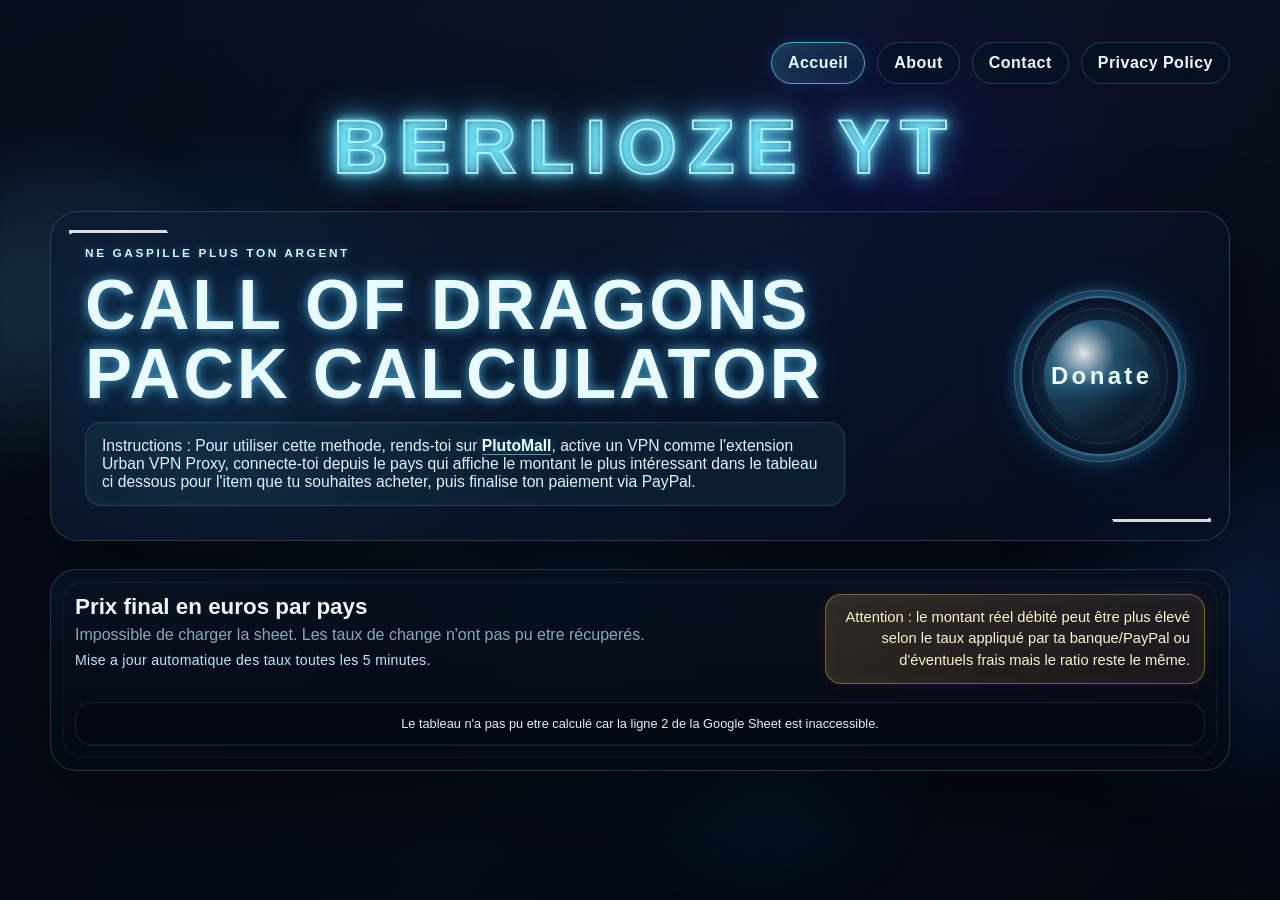
<file: index.html>
<!DOCTYPE html>
<html lang="fr">
<head>
    <meta charset="UTF-8">
    <meta name="viewport" content="width=device-width, initial-scale=1.0">
    <title>Prix par pays</title>
    <script async src="https://pagead2.googlesyndication.com/pagead/js/adsbygoogle.js?client=ca-pub-2114384191741076" crossorigin="anonymous"></script>
    <link rel="stylesheet" href="style.css?v=20260316-4">
    <script src="script.js?v=20260316-4" defer></script>
</head>
<body>
    <div class="bg-orb orb-one"></div>
    <div class="bg-orb orb-two"></div>
    <div class="bg-grid"></div>

    <main class="page">
        <nav class="top-nav" aria-label="Navigation principale">
            <a class="nav-link nav-link-active" href="index.html" aria-current="page">Accueil</a>
            <a class="nav-link" href="about.html">About</a>
            <a class="nav-link" href="contact.html">Contact</a>
            <a class="nav-link" href="privacy-policy.html">Privacy Policy</a>
        </nav>

        <div class="site-signature" aria-label="Pseudo du site">BERLIOZE YT</div>

        <section class="hero">
            <div class="hero-copy">
                <p class="eyebrow">Ne gaspille plus ton argent</p>
                <h1>CALL OF DRAGONS PACK CALCULATOR</h1>
                <p class="intro">
                    
                </p>
                <p class="method">
                    Instructions : Pour utiliser cette methode, rends-toi sur
                    <a class="inline-link" href="https://store.farlightgames.com/cod" target="_blank" rel="noreferrer">PlutoMall</a>,
                    active un VPN comme
                    l'extension Urban VPN Proxy, connecte-toi depuis le pays qui affiche le montant
                    le plus intéressant dans le tableau ci dessous pour l'item que tu souhaites acheter, puis finalise ton paiement via PayPal.
                </p>
            </div>

            <a
                class="hero-badge donate-badge"
                href="https://paypal.me/BerliozeYT?country.x=FR&locale.x=fr_FR"
                target="_blank"
                rel="noreferrer"
                aria-label="Faire un don via PayPal"
            >
                <div class="badge-core"></div>
                <div class="badge-ring"></div>
                <div class="badge-label">Donate</div>
            </a>
        </section>

        <section class="table-card">
            <div class="table-header">
                <div>
                    <h2>Prix final en euros par pays</h2>
                    <p id="table-status" class="status" aria-live="polite">Chargement des prix locaux et des taux...</p>
                    <p class="refresh-note">Mise a jour automatique des taux toutes les 5 minutes.</p>
                </div>
                <p class="table-note">
                    Attention : le montant réel débité peut être plus élevé selon le taux appliqué par ta banque/PayPal ou d'éventuels frais mais le ratio reste le même.
                </p>
            </div>

            <section class="mobile-pricing" aria-label="Meilleur prix par objet sur mobile">
                <div class="mobile-pricing-header">
                    <h3>Vue mobile</h3>
                    <p>Objet + meilleur pays/prix</p>
                </div>
                <div class="mobile-pricing-columns" aria-hidden="true">
                    <span>Objet</span>
                    <span>Meilleur prix</span>
                </div>
                <div id="mobile-pricing-list" class="mobile-pricing-list"></div>
            </section>

            <div id="pricing-table-sticky-head" class="table-sticky-head" aria-hidden="true"></div>

            <div class="table-wrap desktop-table-wrap">
                <table id="pricing-table">
                    <thead></thead>
                    <tbody></tbody>
                    <tfoot></tfoot>
                </table>
            </div>
        </section>
    </main>
</body>
</html>
</file>
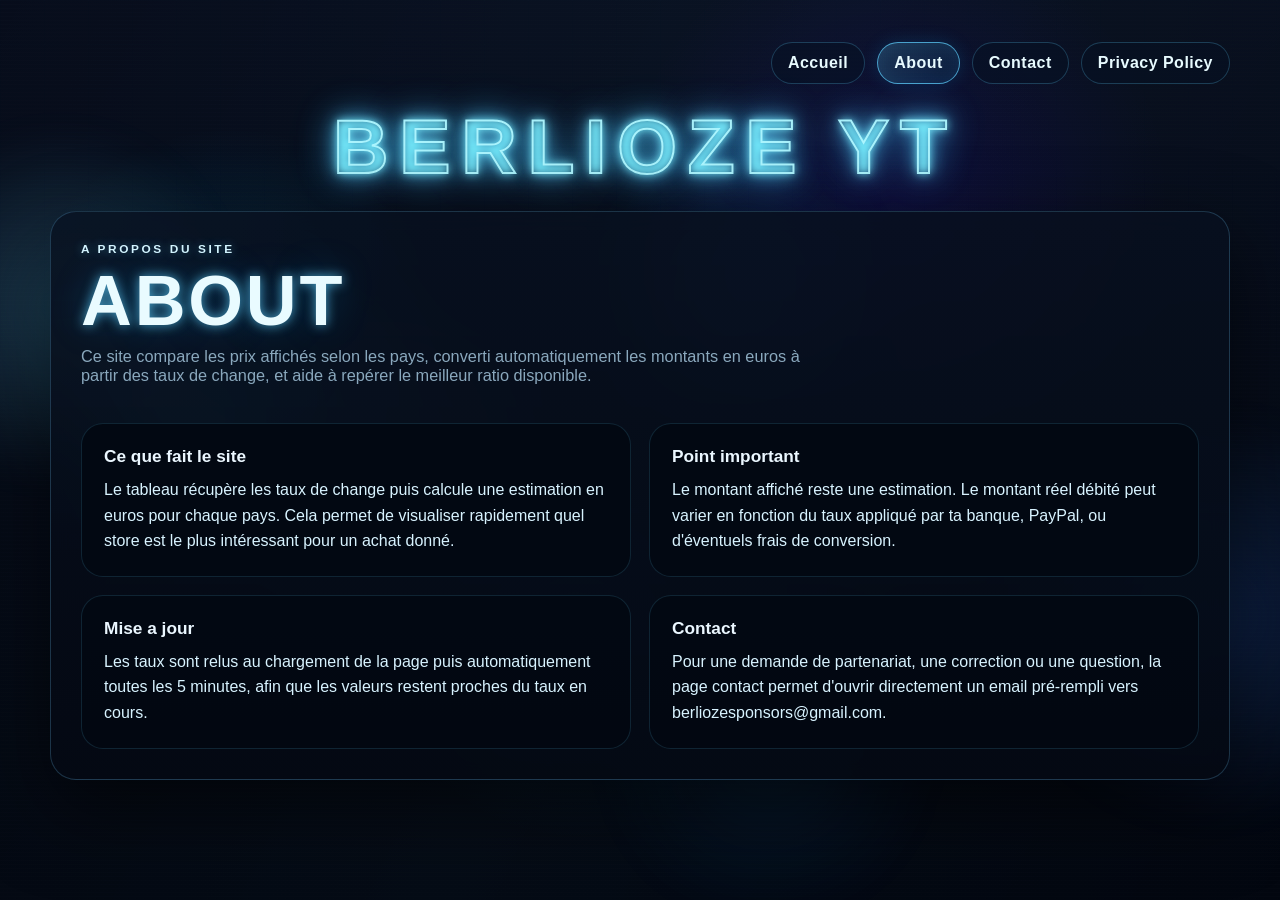
<file: about.html>
<!DOCTYPE html>
<html lang="fr">
<head>
    <meta charset="UTF-8">
    <meta name="viewport" content="width=device-width, initial-scale=1.0">
    <title>About - BERLIOZE YT</title>
    <script async src="https://pagead2.googlesyndication.com/pagead/js/adsbygoogle.js?client=ca-pub-2114384191741076" crossorigin="anonymous"></script>
    <link rel="stylesheet" href="style.css?v=20260316-4">
</head>
<body>
    <div class="bg-orb orb-one"></div>
    <div class="bg-orb orb-two"></div>
    <div class="bg-grid"></div>

    <main class="page">
        <nav class="top-nav" aria-label="Navigation principale">
            <a class="nav-link" href="index.html">Accueil</a>
            <a class="nav-link nav-link-active" href="about.html" aria-current="page">About</a>
            <a class="nav-link" href="contact.html">Contact</a>
            <a class="nav-link" href="privacy-policy.html">Privacy Policy</a>
        </nav>

        <div class="site-signature" aria-label="Pseudo du site">BERLIOZE YT</div>

        <section class="about-card">
            <div class="about-hero">
                <p class="eyebrow">A propos du site</p>
                <h1>About</h1>
                <p class="intro">
                    Ce site compare les prix affichés selon les pays,
                    converti automatiquement les montants en euros à partir des taux de change,
                    et aide à repérer le meilleur ratio disponible.
                </p>
            </div>

            <div class="about-grid">
                <article class="about-panel">
                    <h2>Ce que fait le site</h2>
                    <p>
                        Le tableau récupère les taux de change puis calcule une estimation
                        en euros pour chaque pays. Cela permet de visualiser rapidement quel store est le plus
                        intéressant pour un achat donné.
                    </p>
                </article>

                <article class="about-panel">
                    <h2>Point important</h2>
                    <p>
                        Le montant affiché reste une estimation. Le montant réel débité peut varier en fonction
                        du taux appliqué par ta banque, PayPal, ou d'éventuels frais de conversion.
                    </p>
                </article>

                <article class="about-panel">
                    <h2>Mise a jour</h2>
                    <p>
                        Les taux sont relus au chargement de la page puis automatiquement
                        toutes les 5 minutes, afin que les valeurs restent proches du taux en cours.
                    </p>
                </article>

                <article class="about-panel">
                    <h2>Contact</h2>
                    <p>
                        Pour une demande de partenariat, une correction ou une question, la page contact permet
                        d'ouvrir directement un email pré-rempli vers berliozesponsors@gmail.com.
                    </p>
                </article>
            </div>
        </section>
    </main>
</body>
</html>
</file>
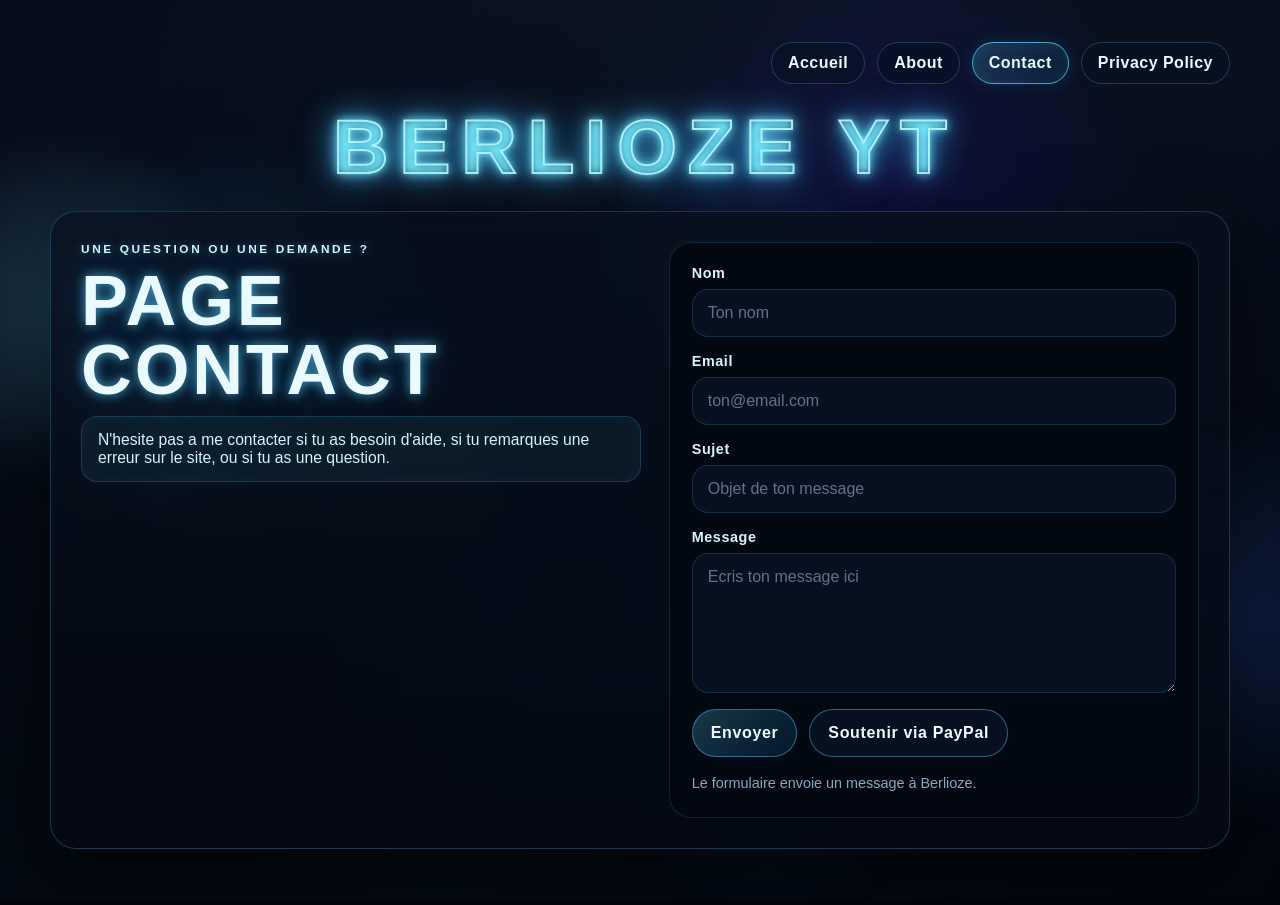
<file: contact.html>
<!DOCTYPE html>
<html lang="fr">
<head>
    <meta charset="UTF-8">
    <meta name="viewport" content="width=device-width, initial-scale=1.0">
    <title>Contact - BERLIOZE YT</title>
    <script async src="https://pagead2.googlesyndication.com/pagead/js/adsbygoogle.js?client=ca-pub-2114384191741076" crossorigin="anonymous"></script>
    <link rel="stylesheet" href="style.css?v=20260316-4">
</head>
<body>
    <div class="bg-orb orb-one"></div>
    <div class="bg-orb orb-two"></div>
    <div class="bg-grid"></div>

    <main class="page">
        <nav class="top-nav" aria-label="Navigation principale">
            <a class="nav-link" href="index.html">Accueil</a>
            <a class="nav-link" href="about.html">About</a>
            <a class="nav-link nav-link-active" href="contact.html" aria-current="page">Contact</a>
            <a class="nav-link" href="privacy-policy.html">Privacy Policy</a>
        </nav>

        <div class="site-signature" aria-label="Pseudo du site">BERLIOZE YT</div>

        <section class="contact-card">
            <div class="contact-copy">
                <p class="eyebrow">Une question ou une demande ?</p>
                <h1>Page contact</h1>
                <p class="method">
                    N'hesite pas a me contacter si tu as besoin d'aide, si tu remarques une erreur sur le site,
                    ou si tu as une question.
                </p>
            </div>

            <form
                class="contact-form"
                id="contact-form"
                action="https://formspree.io/f/meerlbvv"
                method="post"
            >
                <label class="form-field">
                    <span>Nom</span>
                    <input type="text" name="name" placeholder="Ton nom" required>
                </label>

                <label class="form-field">
                    <span>Email</span>
                    <input type="email" name="email" placeholder="ton@email.com" required>
                </label>

                <input type="hidden" name="_subject" value="Nouveau message depuis le site BERLIOZE YT">
                <input type="hidden" name="_replyto" value="berliozesponsors@gmail.com">

                <label class="form-field">
                    <span>Sujet</span>
                    <input type="text" name="subject" placeholder="Objet de ton message" required>
                </label>

                <label class="form-field">
                    <span>Message</span>
                    <textarea name="message" rows="6" placeholder="Ecris ton message ici" required></textarea>
                </label>

                <div class="contact-actions">
                    <button class="contact-button" type="submit">Envoyer</button>
                    <a
                        class="contact-button contact-button-secondary"
                        href="https://paypal.me/BerliozeYT?country.x=FR&locale.x=fr_FR"
                        target="_blank"
                        rel="noreferrer"
                    >
                        Soutenir via PayPal
                    </a>
                </div>

                <p class="contact-disclaimer">
                    Le formulaire envoie un message à Berlioze.
                </p>
            </form>
        </section>
    </main>
</body>
</html>
</file>
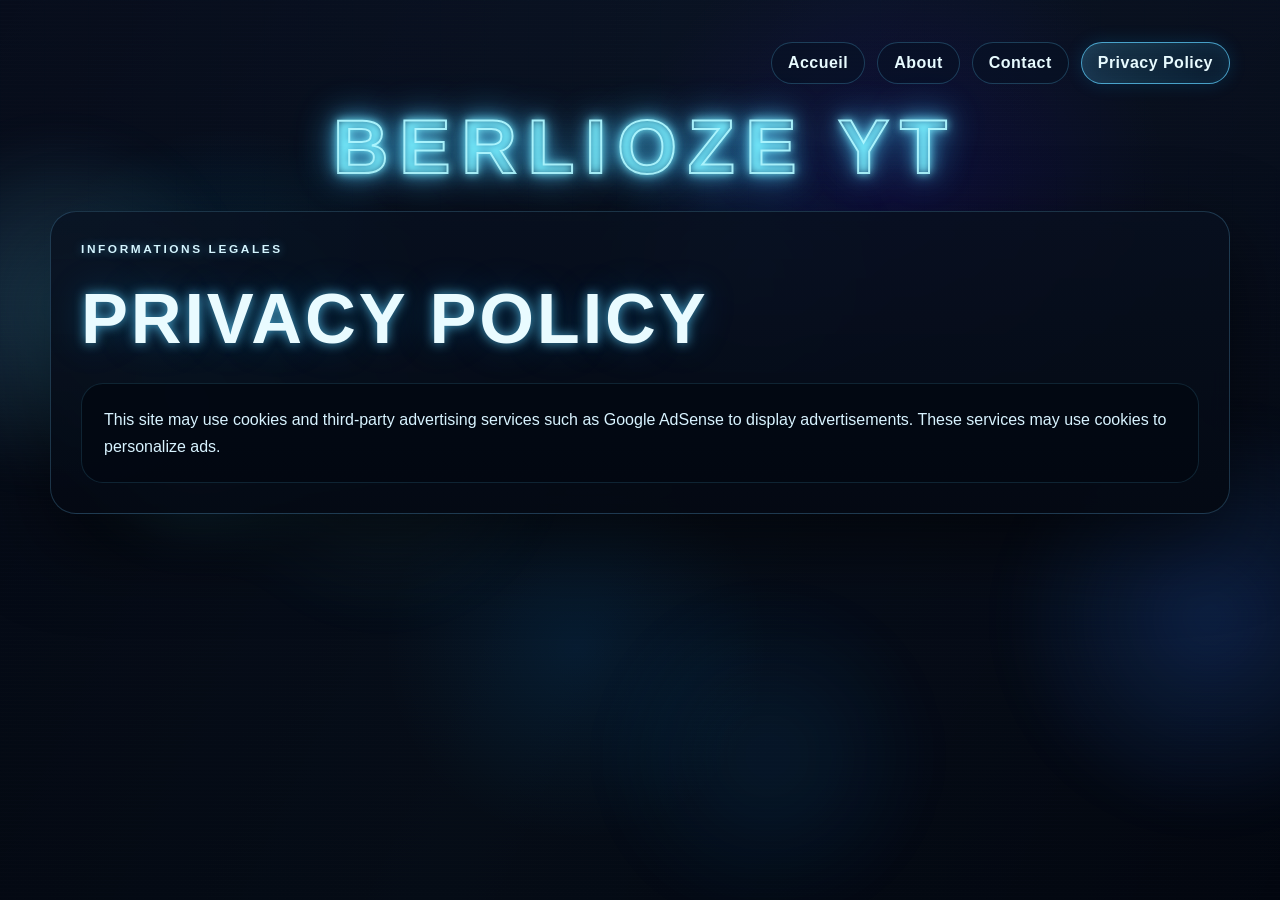
<file: privacy-policy.html>
<!DOCTYPE html>
<html lang="fr">
<head>
    <meta charset="UTF-8">
    <meta name="viewport" content="width=device-width, initial-scale=1.0">
    <title>Privacy Policy - BERLIOZE YT</title>
    <script async src="https://pagead2.googlesyndication.com/pagead/js/adsbygoogle.js?client=ca-pub-2114384191741076" crossorigin="anonymous"></script>
    <link rel="stylesheet" href="style.css?v=20260316-4">
</head>
<body>
    <div class="bg-orb orb-one"></div>
    <div class="bg-orb orb-two"></div>
    <div class="bg-grid"></div>

    <main class="page">
        <nav class="top-nav" aria-label="Navigation principale">
            <a class="nav-link" href="index.html">Accueil</a>
            <a class="nav-link" href="about.html">About</a>
            <a class="nav-link" href="contact.html">Contact</a>
            <a class="nav-link nav-link-active" href="privacy-policy.html" aria-current="page">Privacy Policy</a>
        </nav>

        <div class="site-signature" aria-label="Pseudo du site">BERLIOZE YT</div>

        <section class="legal-card">
            <p class="eyebrow">Informations legales</p>
            <h1>Privacy Policy</h1>
            <div class="legal-panel">
                <p>
                    This site may use cookies and third-party advertising services such as Google AdSense to display advertisements.
                    These services may use cookies to personalize ads.
                </p>
            </div>
        </section>
    </main>
</body>
</html>
</file>
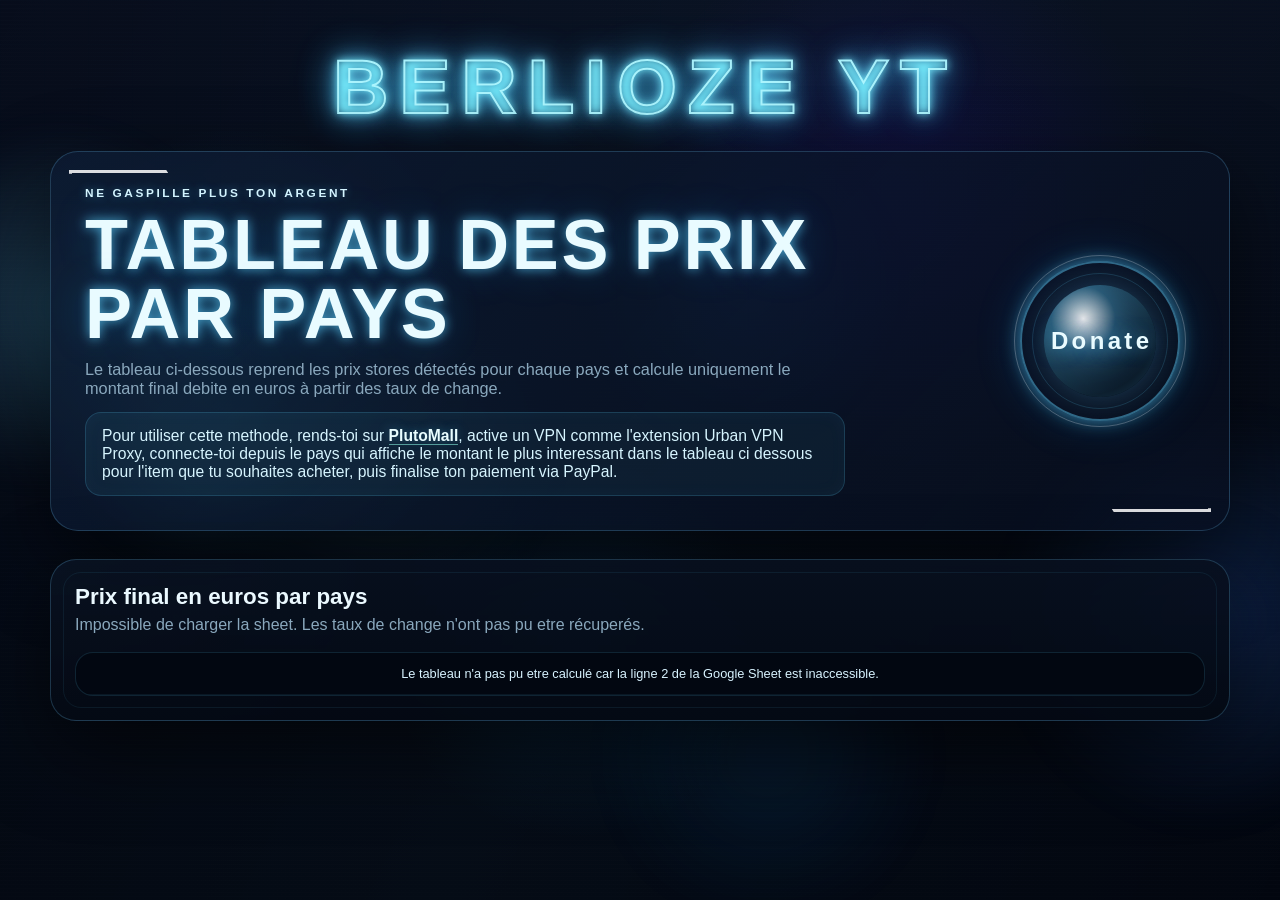
<file: temp.html>
<!DOCTYPE html>
<html lang="fr">
<head>
    <meta charset="UTF-8">
    <meta name="viewport" content="width=device-width, initial-scale=1.0">
    <title>Prix par pays</title>
    <link rel="stylesheet" href="style.css">
    <script src="script.js" defer></script>
</head>
<body>
    <div class="bg-orb orb-one"></div>
    <div class="bg-orb orb-two"></div>
    <div class="bg-grid"></div>

    <main class="page">
        <div class="site-signature" aria-label="Pseudo du site">BERLIOZE YT</div>

        <section class="hero">
            <div class="hero-copy">
                <p class="eyebrow">Ne gaspille plus ton argent</p>
                <h1>Tableau des prix par pays</h1>
                <p class="intro">
                    Le tableau ci-dessous reprend les prix stores détectés pour chaque pays et calcule
                    uniquement le montant final debite en euros à partir des taux de change.
                </p>
                <p class="method">
                    Pour utiliser cette methode, rends-toi sur
                    <a class="inline-link" href="https://store.farlightgames.com/cod" target="_blank" rel="noreferrer">PlutoMall</a>,
                    active un VPN comme
                    l'extension Urban VPN Proxy, connecte-toi depuis le pays qui affiche le montant
                    le plus interessant dans le tableau ci dessous pour l'item que tu souhaites acheter, puis finalise ton paiement via PayPal.
                </p>
            </div>

            <a
                class="hero-badge donate-badge"
                href="https://paypal.me/BerliozeYT?country.x=FR&locale.x=fr_FR"
                target="_blank"
                rel="noreferrer"
                aria-label="Faire un don via PayPal"
            >
                <div class="badge-core"></div>
                <div class="badge-ring"></div>
                <div class="badge-label">Donate</div>
            </a>
        </section>

        <section class="table-card">
            <div class="table-header">
                <div>
                    <h2>Prix final en euros par pays</h2>
                    <p id="table-status" class="status" aria-live="polite">Chargement des prix locaux et des taux...</p>
                </div>
            </div>

            <div class="table-wrap">
                <table id="pricing-table">
                    <thead></thead>
                    <tbody></tbody>
                </table>
            </div>
        </section>
    </main>
</body>
</html>
</file>
<file: style.css>
* {
    box-sizing: border-box;
}

:root {
    --bg: #060913;
    --bg-deep: #03050b;
    --panel: rgba(10, 18, 34, 0.72);
    --panel-strong: rgba(8, 15, 28, 0.9);
    --line: rgba(115, 206, 255, 0.22);
    --line-strong: rgba(115, 206, 255, 0.55);
    --text: #ebf7ff;
    --muted: #8aa8bd;
    --accent: #5fd1ff;
    --accent-strong: #0ea5ff;
    --accent-soft: rgba(95, 209, 255, 0.18);
    --glow: 0 0 18px rgba(95, 209, 255, 0.55), 0 0 48px rgba(14, 165, 255, 0.2);
    --shadow: 0 30px 80px rgba(0, 0, 0, 0.55);
}

html {
    width: 100%;
    overflow-x: hidden;
    background: radial-gradient(circle at top, #0a1430 0%, var(--bg) 45%, var(--bg-deep) 100%);
}

body {
    margin: 0;
    width: 100%;
    max-width: 100%;
    min-height: 100vh;
    position: relative;
    overflow-x: hidden;
    color: var(--text);
    font-family: "Trebuchet MS", "Segoe UI", sans-serif;
    background:
        radial-gradient(circle at 18% 38%, rgba(0, 183, 255, 0.18), transparent 18%),
        radial-gradient(circle at 70% 22%, rgba(55, 0, 255, 0.12), transparent 24%),
        radial-gradient(circle at 45% 72%, rgba(0, 149, 255, 0.1), transparent 20%),
        linear-gradient(180deg, rgba(7, 13, 28, 0.92), rgba(2, 6, 15, 0.98));
}

body::before,
body::after {
    content: "";
    position: fixed;
    inset: 0;
    pointer-events: none;
    z-index: 0;
}

body::before {
    background:
        radial-gradient(circle at 15% 48%, rgba(98, 221, 255, 0.3), transparent 10%),
        radial-gradient(circle at 30% 50%, rgba(98, 221, 255, 0.12), transparent 18%),
        radial-gradient(circle at 58% 32%, rgba(30, 147, 255, 0.16), transparent 16%),
        radial-gradient(circle at 60% 84%, rgba(30, 147, 255, 0.12), transparent 16%);
    filter: blur(30px);
    opacity: 0.85;
}

body::after {
    background:
        linear-gradient(115deg, transparent 0%, rgba(95, 209, 255, 0.08) 50%, transparent 100%),
        repeating-linear-gradient(
            180deg,
            rgba(255, 255, 255, 0.015) 0,
            rgba(255, 255, 255, 0.015) 1px,
            transparent 1px,
            transparent 4px
        );
    mix-blend-mode: screen;
    opacity: 0.32;
}

.bg-orb,
.bg-grid {
    position: fixed;
    pointer-events: none;
    z-index: 0;
}

.bg-orb {
    border-radius: 999px;
    filter: blur(18px);
}

.orb-one {
    top: 14%;
    left: -120px;
    width: 360px;
    height: 360px;
    background: radial-gradient(circle, rgba(95, 209, 255, 0.24), transparent 70%);
}

.orb-two {
    right: -140px;
    bottom: 8%;
    width: 420px;
    height: 420px;
    background: radial-gradient(circle, rgba(45, 122, 255, 0.2), transparent 70%);
}

.bg-grid {
    inset: 0;
    background-image:
        linear-gradient(rgba(112, 180, 255, 0.05) 1px, transparent 1px),
        linear-gradient(90deg, rgba(112, 180, 255, 0.05) 1px, transparent 1px);
    background-size: 44px 44px;
    mask-image: linear-gradient(180deg, rgba(255, 255, 255, 0.5), transparent 85%);
    opacity: 0.25;
}

.page {
    position: relative;
    z-index: 1;
    width: min(1180px, calc(100% - 32px));
    max-width: 100%;
    margin: 0 auto;
    padding: 42px 0 56px;
}

.top-nav {
    display: flex;
    justify-content: flex-end;
    gap: 12px;
    margin: 0 0 18px;
}

.nav-link {
    display: inline-flex;
    align-items: center;
    justify-content: center;
    min-height: 42px;
    padding: 10px 16px;
    border: 1px solid rgba(95, 209, 255, 0.24);
    border-radius: 999px;
    background: rgba(7, 18, 35, 0.55);
    color: #e8fbff;
    text-decoration: none;
    font-weight: 700;
    letter-spacing: 0.03em;
    transition: transform 180ms ease, border-color 180ms ease, box-shadow 180ms ease;
}

.nav-link:hover {
    transform: translateY(-1px);
    border-color: rgba(95, 209, 255, 0.56);
    box-shadow: 0 0 16px rgba(14, 165, 255, 0.16);
}

.nav-link-active {
    border-color: rgba(95, 209, 255, 0.72);
    background: linear-gradient(135deg, rgba(95, 209, 255, 0.2), rgba(14, 165, 255, 0.08));
    box-shadow: inset 0 0 16px rgba(95, 209, 255, 0.08), 0 0 18px rgba(14, 165, 255, 0.16);
}

.site-signature {
    margin: 0 0 20px;
    text-align: center;
    font-size: clamp(2rem, 6vw, 4.8rem);
    font-weight: 800;
    letter-spacing: 0.14em;
    text-indent: 0.14em;
    text-transform: uppercase;
    color: rgba(220, 250, 255, 0.96);
    -webkit-text-fill-color: transparent;
    -webkit-text-stroke: 2px rgba(175, 247, 255, 0.95);
    text-shadow:
        0 0 8px rgba(120, 239, 255, 0.95),
        0 0 18px rgba(95, 209, 255, 0.85),
        0 0 40px rgba(14, 165, 255, 0.42);
    filter: drop-shadow(0 0 16px rgba(95, 209, 255, 0.35));
}

.hero {
    display: grid;
    grid-template-columns: minmax(0, 1fr) 190px;
    gap: 28px;
    align-items: center;
    margin-bottom: 28px;
    padding: 34px;
    position: relative;
    border: 1px solid var(--line);
    border-radius: 28px;
    background:
        linear-gradient(135deg, rgba(12, 26, 49, 0.88), rgba(8, 14, 30, 0.65)),
        radial-gradient(circle at 15% 50%, rgba(95, 209, 255, 0.16), transparent 26%);
    box-shadow: var(--shadow);
    overflow: hidden;
}

.hero::before,
.hero::after {
    content: "";
    position: absolute;
    width: 140px;
    height: 70px;
    border-color: rgba(255, 255, 255, 0.95);
    border-style: solid;
    opacity: 0.9;
}

.hero::before {
    top: 18px;
    left: 18px;
    border-width: 3px 0 0 3px;
    clip-path: polygon(0 0, 68% 0, 84% 48%, 100% 48%, 100% 52%, 82% 52%, 66% 5%, 0 5%);
}

.hero::after {
    right: 18px;
    bottom: 18px;
    border-width: 0 3px 3px 0;
    clip-path: polygon(0 48%, 18% 48%, 34% 95%, 100% 95%, 100% 100%, 32% 100%, 16% 52%, 0 52%);
}

.hero-copy {
    position: relative;
    z-index: 1;
}

.eyebrow {
    margin: 0 0 10px;
    color: #d5f5ff;
    text-transform: uppercase;
    letter-spacing: 0.22em;
    font-size: 0.74rem;
    font-weight: 700;
    text-shadow: 0 0 10px rgba(95, 209, 255, 0.45);
}

h1,
h2,
p {
    margin-top: 0;
}

h1 {
    margin-bottom: 12px;
    font-size: clamp(2.3rem, 6vw, 4.4rem);
    line-height: 0.98;
    letter-spacing: 0.04em;
    text-transform: uppercase;
    color: #e9fbff;
    text-shadow: 0 0 12px rgba(95, 209, 255, 0.75), 0 0 38px rgba(14, 165, 255, 0.28);
}

.intro {
    max-width: 760px;
    margin-bottom: 14px;
    color: var(--muted);
    font-size: 1.02rem;
}

.method {
    max-width: 760px;
    margin-bottom: 0;
    padding: 14px 16px;
    border: 1px solid rgba(95, 209, 255, 0.18);
    border-radius: 16px;
    background: rgba(95, 209, 255, 0.06);
    color: #d7f5ff;
    font-size: 0.98rem;
    box-shadow: inset 0 0 18px rgba(95, 209, 255, 0.04);
}

.inline-link {
    color: #e8fdff;
    font-weight: 700;
    text-decoration: none;
    border-bottom: 1px solid rgba(146, 255, 232, 0.55);
    text-shadow: 0 0 12px rgba(95, 209, 255, 0.35);
}

.inline-link:hover {
    color: #9cf4ff;
    border-bottom-color: rgba(156, 244, 255, 0.95);
}

.hero-badge {
    justify-self: center;
    position: relative;
    width: 160px;
    height: 160px;
    display: grid;
    place-items: center;
    text-decoration: none;
}

.badge-core,
.badge-ring {
    position: absolute;
    border-radius: 50%;
}

.badge-core {
    inset: 24px;
    background:
        radial-gradient(circle at 35% 30%, rgba(255, 255, 255, 0.9), rgba(95, 209, 255, 0.32) 30%, rgba(4, 12, 24, 0.9) 72%);
    box-shadow: inset 0 0 35px rgba(95, 209, 255, 0.22), 0 0 35px rgba(95, 209, 255, 0.28);
}

.badge-ring {
    inset: 0;
    border: 2px solid rgba(95, 209, 255, 0.45);
    box-shadow: var(--glow);
}

.badge-ring::before,
.badge-ring::after {
    content: "";
    position: absolute;
    inset: 10px;
    border-radius: 50%;
    border: 1px solid rgba(95, 209, 255, 0.16);
}

.badge-ring::after {
    inset: -8px;
    border-color: rgba(255, 255, 255, 0.24);
}

.badge-label {
    position: relative;
    z-index: 1;
    font-size: 1.5rem;
    font-weight: 800;
    letter-spacing: 0.14em;
    text-indent: 0.14em;
    color: #e9fbff;
    text-shadow: var(--glow);
}

.donate-badge {
    cursor: pointer;
    transition: transform 180ms ease, filter 180ms ease;
}

.donate-badge:hover {
    transform: translateY(-2px) scale(1.02);
    filter: drop-shadow(0 0 22px rgba(95, 209, 255, 0.28));
}

.donate-badge:hover .badge-ring {
    border-color: rgba(95, 209, 255, 0.72);
    box-shadow: 0 0 24px rgba(95, 209, 255, 0.7), 0 0 56px rgba(14, 165, 255, 0.28);
}

.table-card {
    position: relative;
    border: 1px solid var(--line);
    border-radius: 26px;
    padding: 24px;
    background:
        linear-gradient(180deg, rgba(8, 16, 31, 0.88), rgba(4, 9, 19, 0.94)),
        radial-gradient(circle at top left, rgba(95, 209, 255, 0.12), transparent 30%);
    box-shadow: var(--shadow);
    backdrop-filter: blur(10px);
}

.contact-card {
    display: grid;
    grid-template-columns: minmax(0, 0.95fr) minmax(320px, 0.9fr);
    gap: 28px;
    padding: 30px;
    border: 1px solid var(--line);
    border-radius: 26px;
    background:
        linear-gradient(180deg, rgba(8, 16, 31, 0.88), rgba(4, 9, 19, 0.94)),
        radial-gradient(circle at top left, rgba(95, 209, 255, 0.12), transparent 30%);
    box-shadow: var(--shadow);
    backdrop-filter: blur(10px);
}

.about-card {
    display: grid;
    gap: 24px;
    padding: 30px;
    border: 1px solid var(--line);
    border-radius: 26px;
    background:
        linear-gradient(180deg, rgba(8, 16, 31, 0.88), rgba(4, 9, 19, 0.94)),
        radial-gradient(circle at top left, rgba(95, 209, 255, 0.12), transparent 30%);
    box-shadow: var(--shadow);
    backdrop-filter: blur(10px);
}

.legal-card {
    display: grid;
    gap: 18px;
    padding: 30px;
    border: 1px solid var(--line);
    border-radius: 26px;
    background:
        linear-gradient(180deg, rgba(8, 16, 31, 0.88), rgba(4, 9, 19, 0.94)),
        radial-gradient(circle at top left, rgba(95, 209, 255, 0.12), transparent 30%);
    box-shadow: var(--shadow);
    backdrop-filter: blur(10px);
}

.legal-panel {
    padding: 22px;
    border: 1px solid rgba(95, 209, 255, 0.14);
    border-radius: 22px;
    background: rgba(3, 8, 18, 0.9);
}

.legal-panel p {
    margin-bottom: 0;
    color: #d8f3ff;
    line-height: 1.7;
}

.about-hero {
    min-width: 0;
}

.about-grid {
    display: grid;
    grid-template-columns: repeat(2, minmax(0, 1fr));
    gap: 18px;
}

.about-panel {
    padding: 22px;
    border: 1px solid rgba(95, 209, 255, 0.14);
    border-radius: 22px;
    background: rgba(3, 8, 18, 0.9);
}

.about-panel h2 {
    margin-bottom: 10px;
    font-size: 1.08rem;
}

.about-panel p {
    margin-bottom: 0;
    color: #d8f3ff;
    line-height: 1.6;
}

.contact-copy {
    min-width: 0;
}

.contact-form {
    display: grid;
    gap: 16px;
    padding: 22px;
    border: 1px solid rgba(95, 209, 255, 0.14);
    border-radius: 22px;
    background: rgba(3, 8, 18, 0.9);
}

.form-field {
    display: grid;
    gap: 8px;
}

.form-field span {
    color: #d7f5ff;
    font-size: 0.9rem;
    font-weight: 700;
    letter-spacing: 0.04em;
}

.form-field input,
.form-field textarea {
    width: 100%;
    padding: 14px 15px;
    border: 1px solid rgba(95, 209, 255, 0.16);
    border-radius: 16px;
    background: rgba(8, 18, 35, 0.86);
    color: #effbff;
    font: inherit;
    transition: border-color 180ms ease, box-shadow 180ms ease, transform 180ms ease;
}

.form-field textarea {
    resize: vertical;
    min-height: 140px;
}

.form-field input::placeholder,
.form-field textarea::placeholder {
    color: rgba(202, 235, 255, 0.46);
}

.form-field input:focus,
.form-field textarea:focus {
    outline: none;
    border-color: rgba(95, 209, 255, 0.56);
    box-shadow: 0 0 0 4px rgba(95, 209, 255, 0.1);
}

.contact-actions {
    display: flex;
    flex-wrap: wrap;
    gap: 12px;
}

.contact-button {
    display: inline-flex;
    align-items: center;
    justify-content: center;
    min-height: 48px;
    padding: 12px 18px;
    border: 1px solid rgba(95, 209, 255, 0.42);
    border-radius: 999px;
    background: linear-gradient(135deg, rgba(95, 209, 255, 0.24), rgba(14, 165, 255, 0.1));
    color: #f4fcff;
    font: inherit;
    font-weight: 800;
    letter-spacing: 0.04em;
    text-decoration: none;
    cursor: pointer;
    transition: transform 180ms ease, box-shadow 180ms ease, border-color 180ms ease;
}

.contact-button:hover {
    transform: translateY(-1px);
    border-color: rgba(95, 209, 255, 0.7);
    box-shadow: 0 0 20px rgba(14, 165, 255, 0.2);
}

.contact-button-secondary {
    background: rgba(12, 26, 49, 0.52);
}

.contact-disclaimer {
    margin-bottom: 0;
    color: var(--muted);
    font-size: 0.9rem;
    line-height: 1.5;
}

.table-card::before {
    content: "";
    position: absolute;
    inset: 12px;
    border: 1px solid rgba(95, 209, 255, 0.08);
    border-radius: 18px;
    pointer-events: none;
}

.table-header {
    display: flex;
    justify-content: space-between;
    align-items: flex-start;
    gap: 16px;
    margin-bottom: 18px;
}

.table-header h2 {
    margin-bottom: 6px;
    font-size: 1.4rem;
    color: #ebf9ff;
}

.status {
    margin: 0;
    color: var(--muted);
}

.refresh-note {
    margin: 8px 0 0;
    color: #b7e9ff;
    font-size: 0.88rem;
    letter-spacing: 0.02em;
}

.table-note {
    max-width: 380px;
    margin: 0;
    padding: 12px 14px;
    border: 1px solid rgba(255, 196, 87, 0.38);
    border-radius: 16px;
    background: linear-gradient(135deg, rgba(255, 196, 87, 0.16), rgba(255, 140, 66, 0.08));
    color: #fff2c7;
    font-size: 0.92rem;
    line-height: 1.45;
    text-align: right;
    box-shadow: inset 0 0 18px rgba(255, 196, 87, 0.06), 0 0 18px rgba(255, 140, 66, 0.08);
}

.mobile-pricing {
    display: none;
}

.mobile-pricing {
    margin-bottom: 14px;
    padding: 16px;
    min-width: 0;
    border: 1px solid rgba(95, 209, 255, 0.14);
    border-radius: 18px;
    background: rgba(3, 8, 18, 0.9);
}

.mobile-pricing-header {
    display: flex;
    justify-content: space-between;
    flex-wrap: wrap;
    gap: 12px;
    align-items: end;
    margin-bottom: 12px;
    min-width: 0;
}

.mobile-pricing-header h3 {
    margin: 0;
    font-size: 1rem;
    color: #ebf9ff;
}

.mobile-pricing-header p {
    margin: 0;
    color: var(--muted);
    font-size: 0.82rem;
}

.mobile-pricing-list {
    display: grid;
    gap: 0;
    border: 1px solid rgba(95, 209, 255, 0.12);
    border-radius: 16px;
    overflow: hidden;
}

.mobile-pricing-columns {
    display: grid;
    grid-template-columns: minmax(0, 1fr) 112px;
    gap: 10px;
    margin-bottom: 8px;
    padding: 0 6px;
    min-width: 0;
    color: #8feeff;
    font-size: 0.72rem;
    font-weight: 700;
    text-transform: uppercase;
    letter-spacing: 0.08em;
}

.mobile-pricing-columns span:last-child {
    text-align: right;
}

.mobile-pricing-row {
    display: grid;
    grid-template-columns: minmax(0, 1fr) 112px;
    gap: 10px;
    align-items: center;
    padding: 12px;
    min-width: 0;
    background: rgba(7, 18, 35, 0.72);
    border-bottom: 1px solid rgba(95, 209, 255, 0.1);
}

.mobile-pricing-row:last-child {
    border-bottom: 0;
}

.mobile-pricing-product {
    display: grid;
    grid-template-columns: 54px minmax(0, 1fr);
    gap: 10px;
    align-items: center;
    min-width: 0;
}

.mobile-pricing-copy {
    display: grid;
    gap: 3px;
    min-width: 0;
}

.mobile-product-image {
    width: 54px;
    height: 32px;
    object-fit: cover;
    border-radius: 8px;
    border: 1px solid rgba(95, 209, 255, 0.22);
}

.mobile-pricing-name {
    color: #ecfbff;
    font-weight: 700;
    line-height: 1.25;
    white-space: normal;
    overflow-wrap: anywhere;
}

.mobile-pricing-description {
    color: var(--muted);
    font-size: 0.74rem;
    line-height: 1.25;
    white-space: normal;
    overflow-wrap: anywhere;
}

.mobile-pricing-best {
    display: grid;
    gap: 2px;
    justify-items: end;
    text-align: right;
}

.mobile-pricing-country {
    color: #8feeff;
    font-size: 0.78rem;
    text-transform: uppercase;
    letter-spacing: 0.08em;
}

.mobile-pricing-price {
    color: #f4fffb;
    font-size: 0.95rem;
}

.desktop-table-wrap {
    display: block;
    min-width: 0;
}

.sheet-link {
    display: inline-flex;
    align-items: center;
    justify-content: center;
    min-height: 48px;
    padding: 12px 18px;
    border: 1px solid rgba(95, 209, 255, 0.4);
    border-radius: 999px;
    background: linear-gradient(135deg, rgba(95, 209, 255, 0.2), rgba(14, 165, 255, 0.08));
    color: #f3fbff;
    text-decoration: none;
    font-weight: 700;
    letter-spacing: 0.04em;
    box-shadow: inset 0 0 14px rgba(95, 209, 255, 0.1), 0 0 18px rgba(14, 165, 255, 0.18);
    transition: transform 180ms ease, box-shadow 180ms ease, border-color 180ms ease;
    white-space: nowrap;
}

.sheet-link:hover {
    transform: translateY(-1px);
    border-color: rgba(95, 209, 255, 0.7);
    box-shadow: inset 0 0 18px rgba(95, 209, 255, 0.16), 0 0 22px rgba(14, 165, 255, 0.28);
}

.table-wrap {
    overflow-x: auto;
    -webkit-overflow-scrolling: touch;
    border: 1px solid rgba(95, 209, 255, 0.14);
    border-radius: 18px;
    background: rgba(3, 8, 18, 0.92);
}

.table-sticky-head {
    position: sticky;
    top: 10px;
    z-index: 8;
    display: none;
    overflow: hidden;
    margin-bottom: 10px;
    border: 1px solid rgba(95, 209, 255, 0.18);
    border-radius: 18px;
    background: rgba(3, 8, 18, 0.96);
    box-shadow: 0 16px 40px rgba(0, 0, 0, 0.35);
    backdrop-filter: blur(10px);
    width: 100%;
}

.table-sticky-head.is-visible {
    display: block;
}

.table-sticky-head table {
    min-width: 720px;
}

.table-sticky-head th {
    padding: 14px 12px;
    border-bottom: 1px solid rgba(95, 209, 255, 0.2);
    background: linear-gradient(180deg, rgba(12, 31, 57, 0.98), rgba(8, 18, 35, 0.98));
    color: #b8ebff;
    font-size: 0.86rem;
    text-transform: uppercase;
    letter-spacing: 0.08em;
    text-align: left;
    white-space: nowrap;
}

.table-sticky-head th:not(:first-child) {
    text-align: center;
}

table {
    width: 100%;
    min-width: 720px;
    border-collapse: collapse;
}

thead th {
    position: sticky;
    top: 0;
    z-index: 1;
    padding: 14px 12px;
    background: linear-gradient(180deg, rgba(12, 31, 57, 0.98), rgba(8, 18, 35, 0.98));
    color: #b8ebff;
    font-size: 0.86rem;
    text-transform: uppercase;
    letter-spacing: 0.08em;
    text-align: left;
    border-bottom: 1px solid rgba(95, 209, 255, 0.2);
}

thead th:not(:first-child) {
    text-align: center;
}

thead th:first-child,
.table-sticky-head th:first-child {
    width: 150px;
    min-width: 150px;
    text-align: center;
}

th,
td {
    padding: 13px 12px;
    border-bottom: 1px solid rgba(95, 209, 255, 0.08);
    white-space: nowrap;
}

thead th:not(:first-child),
tbody td,
tfoot td,
.table-sticky-head th:not(:first-child) {
    padding-inline: 8px;
    font-size: 0.8rem;
}

tbody th {
    color: #ecfbff;
    font-weight: 700;
    background: rgba(95, 209, 255, 0.05);
    width: 150px;
    min-width: 150px;
    vertical-align: middle;
    text-align: center;
}

.product-label {
    display: grid;
    grid-template-columns: minmax(0, 1fr);
    align-items: center;
    justify-items: center;
    gap: 8px;
    min-height: 88px;
    width: 100%;
}

.product-ticket-image {
    width: 64px;
    height: 36px;
    object-fit: cover;
    object-position: center;
    border-radius: 10px;
    border: 1px solid rgba(95, 209, 255, 0.24);
    box-shadow: 0 0 14px rgba(14, 165, 255, 0.14);
    flex-shrink: 0;
}

.product-name {
    display: block;
    min-width: 0;
    line-height: 1.35;
    white-space: normal;
    overflow-wrap: anywhere;
    text-align: center;
    max-width: 100%;
}

.product-copy {
    display: grid;
    gap: 4px;
    justify-items: center;
    min-width: 0;
}

.product-description {
    color: var(--muted);
    font-size: 0.72rem;
    line-height: 1.25;
    white-space: normal;
    overflow-wrap: anywhere;
    text-align: center;
    max-width: 100%;
}

tbody td {
    color: #d8f3ff;
    text-align: center;
}

tfoot th,
tfoot td {
    padding: 13px 12px;
    border-top: 1px solid rgba(95, 209, 255, 0.18);
    white-space: nowrap;
}

tfoot th {
    color: #f7fdff;
    font-weight: 800;
    background: rgba(95, 209, 255, 0.1);
}

tfoot td {
    color: #9edcff;
    text-align: center;
    background: rgba(5, 15, 30, 0.96);
    font-size: 0.88rem;
}

.best-price {
    position: relative;
    background:
        linear-gradient(180deg, rgba(64, 255, 208, 0.2), rgba(95, 209, 255, 0.12)) !important;
    color: #f4fffb;
    font-weight: 800;
    box-shadow:
        inset 0 0 0 1px rgba(115, 255, 224, 0.28),
        inset 0 0 24px rgba(64, 255, 208, 0.12),
        0 0 16px rgba(64, 255, 208, 0.08);
}

td.best-price::after {
    content: "";
    position: absolute;
    inset: 6px;
    border: 1px solid rgba(146, 255, 232, 0.35);
    border-radius: 10px;
    pointer-events: none;
}

tbody tr:nth-child(even) td,
tbody tr:nth-child(even) th {
    background: rgba(10, 25, 49, 0.42);
}

tbody tr:hover td,
tbody tr:hover th {
    background: rgba(95, 209, 255, 0.1);
}

@media (max-width: 860px) {
    .page {
        width: min(100% - 20px, 1180px);
        padding-top: 24px;
        padding-bottom: 32px;
    }

    .site-signature {
        margin-bottom: 16px;
        letter-spacing: 0.1em;
        text-indent: 0.1em;
        -webkit-text-stroke-width: 1.5px;
    }

    .hero {
        grid-template-columns: 1fr;
        gap: 20px;
        padding: 26px 20px;
    }

    .contact-card {
        grid-template-columns: 1fr;
        padding: 22px;
    }

    .about-card {
        padding: 22px;
    }

    .legal-card {
        padding: 22px;
    }

    .about-grid {
        grid-template-columns: 1fr;
    }

    .hero::before,
    .hero::after {
        opacity: 0.5;
        transform: scale(0.82);
    }

    .hero::before {
        top: 14px;
        left: 14px;
        transform-origin: top left;
    }

    .hero::after {
        right: 14px;
        bottom: 14px;
        transform-origin: bottom right;
    }

    h1 {
        line-height: 1.02;
    }

    .intro,
    .method {
        max-width: none;
    }

    .hero-badge {
        justify-self: start;
        width: 132px;
        height: 132px;
    }

    .badge-label {
        font-size: 1.6rem;
    }

    .table-card {
        padding: 18px;
    }

    .table-header {
        flex-direction: column;
        gap: 10px;
    }

    .table-note {
        max-width: none;
        text-align: left;
    }

    .sheet-link {
        width: 100%;
    }

    thead th,
    th,
    td {
        padding: 13px 14px;
    }
}

@media (max-width: 1190px) {
    .page {
        width: calc(100% - 20px);
        margin-left: auto;
        margin-right: auto;
        overflow-x: clip;
    }

    body::before {
        opacity: 0.55;
    }

    body::after,
    .bg-grid {
        opacity: 0.16;
    }

    .orb-one {
        top: 10%;
        left: -170px;
        width: 300px;
        height: 300px;
    }

    .orb-two {
        right: -190px;
        bottom: 2%;
        width: 320px;
        height: 320px;
    }

    .page {
        padding-top: 16px;
    }

    .top-nav {
        justify-content: center;
        flex-wrap: wrap;
        gap: 8px;
        width: 100%;
        min-width: 0;
    }

    .nav-link {
        flex: 0 1 calc(50% - 4px);
        min-width: 0;
        padding: 10px 8px;
        font-size: 0.78rem;
        text-align: center;
        white-space: normal;
    }

    .site-signature {
        font-size: clamp(1.8rem, 10vw, 3rem);
        line-height: 1;
    }

    .hero {
        padding: 20px 16px;
        border-radius: 22px;
    }

    .hero::before,
    .hero::after {
        display: none;
    }

    .eyebrow {
        margin-bottom: 8px;
        letter-spacing: 0.18em;
        font-size: 0.68rem;
    }

    h1 {
        margin-bottom: 10px;
        font-size: clamp(1.85rem, 10vw, 2.8rem);
        letter-spacing: 0.03em;
    }

    .intro {
        margin-bottom: 12px;
        font-size: 0.95rem;
        line-height: 1.6;
    }

    .method {
        padding: 12px 13px;
        border-radius: 14px;
        font-size: 0.92rem;
        line-height: 1.6;
    }

    .hero-badge {
        justify-self: center;
        width: 116px;
        height: 116px;
    }

    .badge-core {
        inset: 18px;
    }

    .badge-label {
        font-size: 1.15rem;
    }

    .table-card {
        padding: 14px;
        border-radius: 20px;
        overflow-x: clip;
    }

    .mobile-pricing {
        display: block;
    }

    .desktop-table-wrap {
        display: none;
    }

    .mobile-pricing-columns,
    .mobile-pricing-row {
        grid-template-columns: minmax(0, 1fr) 104px;
    }

    .contact-card {
        padding: 16px;
        border-radius: 20px;
    }

    .about-card {
        padding: 16px;
        border-radius: 20px;
    }

    .legal-card {
        padding: 16px;
        border-radius: 20px;
    }

    .contact-form {
        padding: 16px;
        border-radius: 18px;
    }

    .about-panel {
        padding: 16px;
        border-radius: 18px;
    }

    .legal-panel {
        padding: 16px;
        border-radius: 18px;
    }

    .table-card::before {
        inset: 8px;
        border-radius: 14px;
    }

    .table-header {
        margin-bottom: 14px;
    }

    .table-header h2 {
        font-size: 1.1rem;
    }

    .status {
        font-size: 0.9rem;
        line-height: 1.5;
    }

    .table-wrap {
        margin-inline: -2px;
        border-radius: 16px;
    }

    .table-sticky-head {
        display: none !important;
    }

    table {
        min-width: 620px;
    }

    .table-sticky-head table {
        min-width: 620px;
    }

    thead th {
        font-size: 0.78rem;
    }

    .table-sticky-head th {
        font-size: 0.78rem;
    }

    th,
    td {
        padding: 12px 12px;
        font-size: 0.92rem;
    }

    thead th:not(:first-child),
    tbody td,
    tfoot td,
    .table-sticky-head th:not(:first-child) {
        padding-inline: 8px;
        font-size: 0.8rem;
    }

    .product-label {
        grid-template-columns: minmax(0, 1fr);
        gap: 10px;
    }

    .product-ticket-image {
        width: 56px;
        height: 32px;
        border-radius: 8px;
    }

    tbody th {
        width: 150px;
        min-width: 150px;
    }

    thead th:first-child,
    .table-sticky-head th:first-child {
        width: 150px;
        min-width: 150px;
    }
}

@media (max-width: 420px) {
    .page {
        width: calc(100% - 12px);
    }

    .mobile-pricing-columns,
    .mobile-pricing-row {
        grid-template-columns: minmax(0, 1fr) 96px;
        gap: 8px;
    }

    .nav-link {
        flex-basis: calc(50% - 5px);
        min-height: 40px;
        padding: 9px 6px;
        font-size: 0.74rem;
    }

    .hero,
    .table-card {
        border-radius: 18px;
    }

    .hero {
        padding: 18px 14px;
    }

    .table-card {
        padding: 12px;
    }

    .table-sticky-head {
        border-radius: 14px;
    }

    .contact-card,
    .about-card,
    .legal-card,
    .about-panel,
    .legal-panel,
    .contact-form {
        border-radius: 16px;
    }

    h1 {
        font-size: clamp(1.7rem, 10.5vw, 2.4rem);
    }

    .intro,
    .method,
    .status {
        font-size: 0.9rem;
    }

    table {
        min-width: 580px;
    }

    .table-sticky-head table {
        min-width: 580px;
    }
}
</file>
